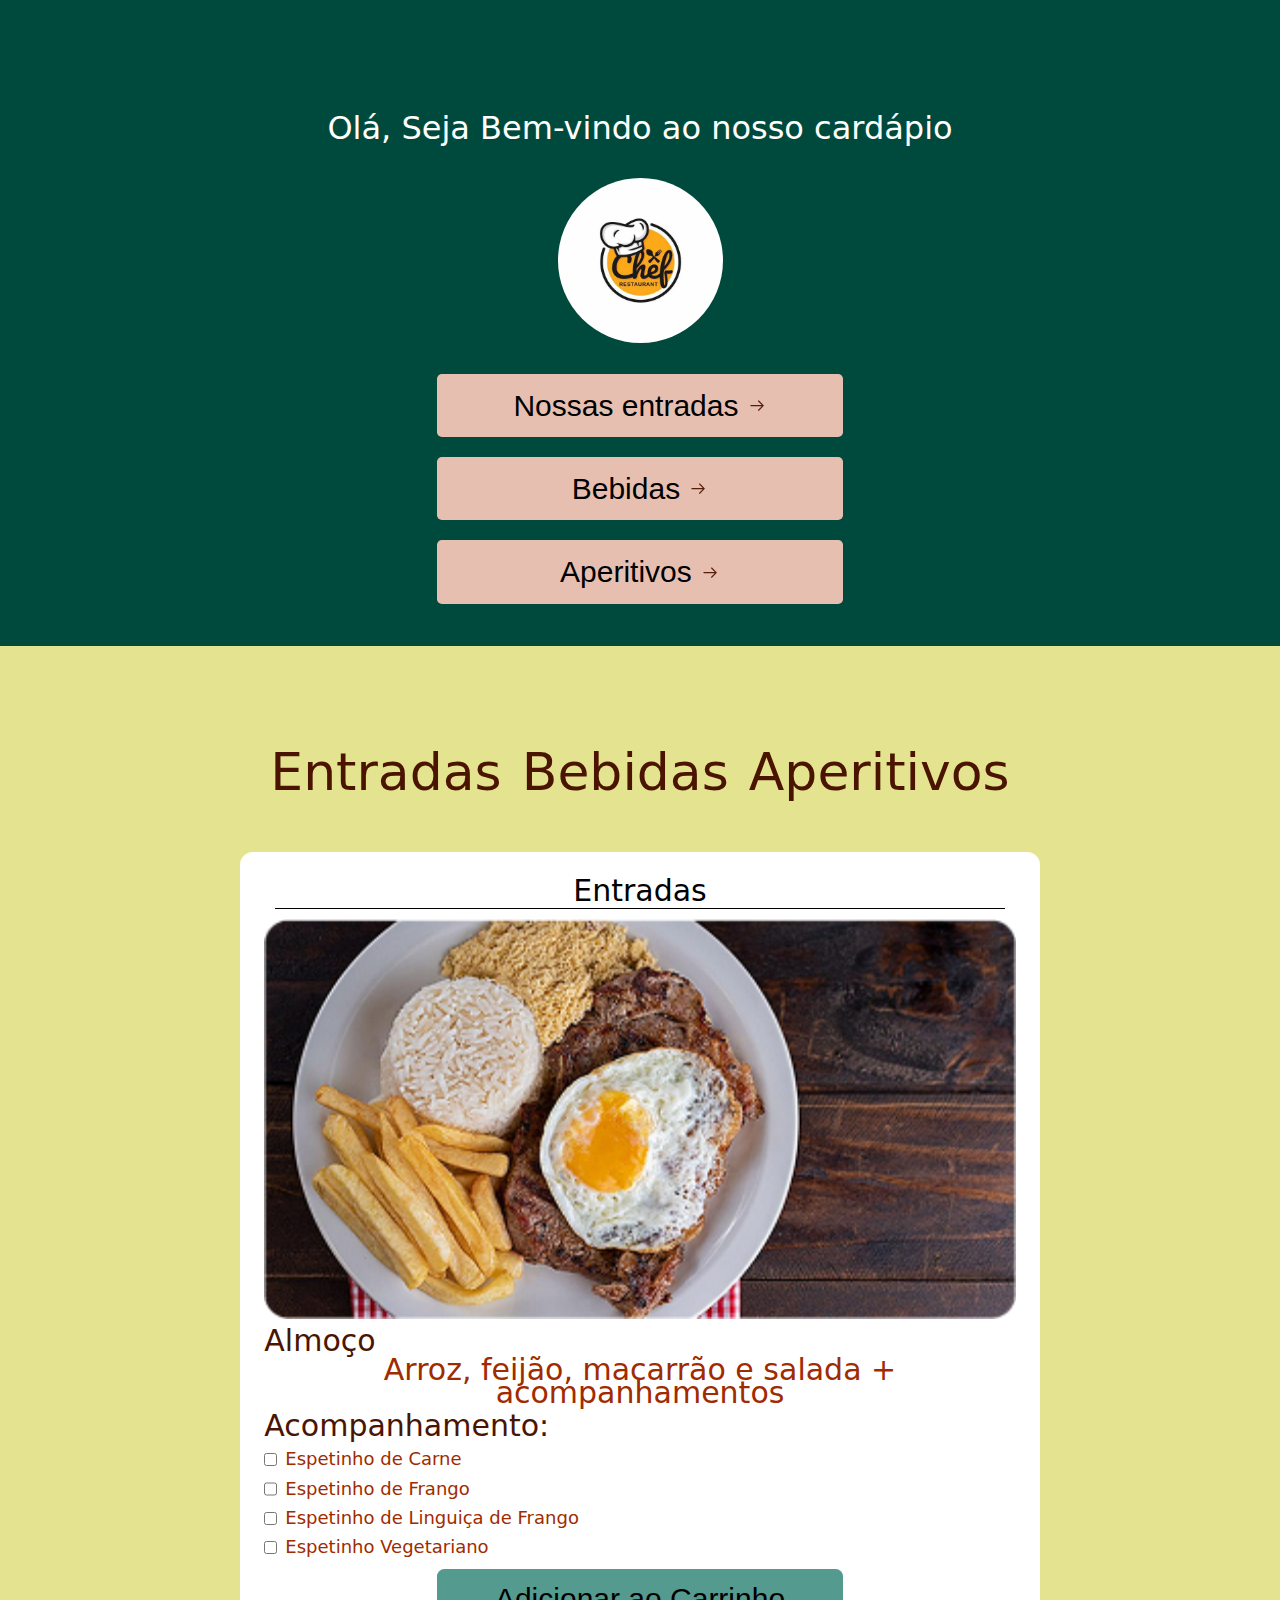
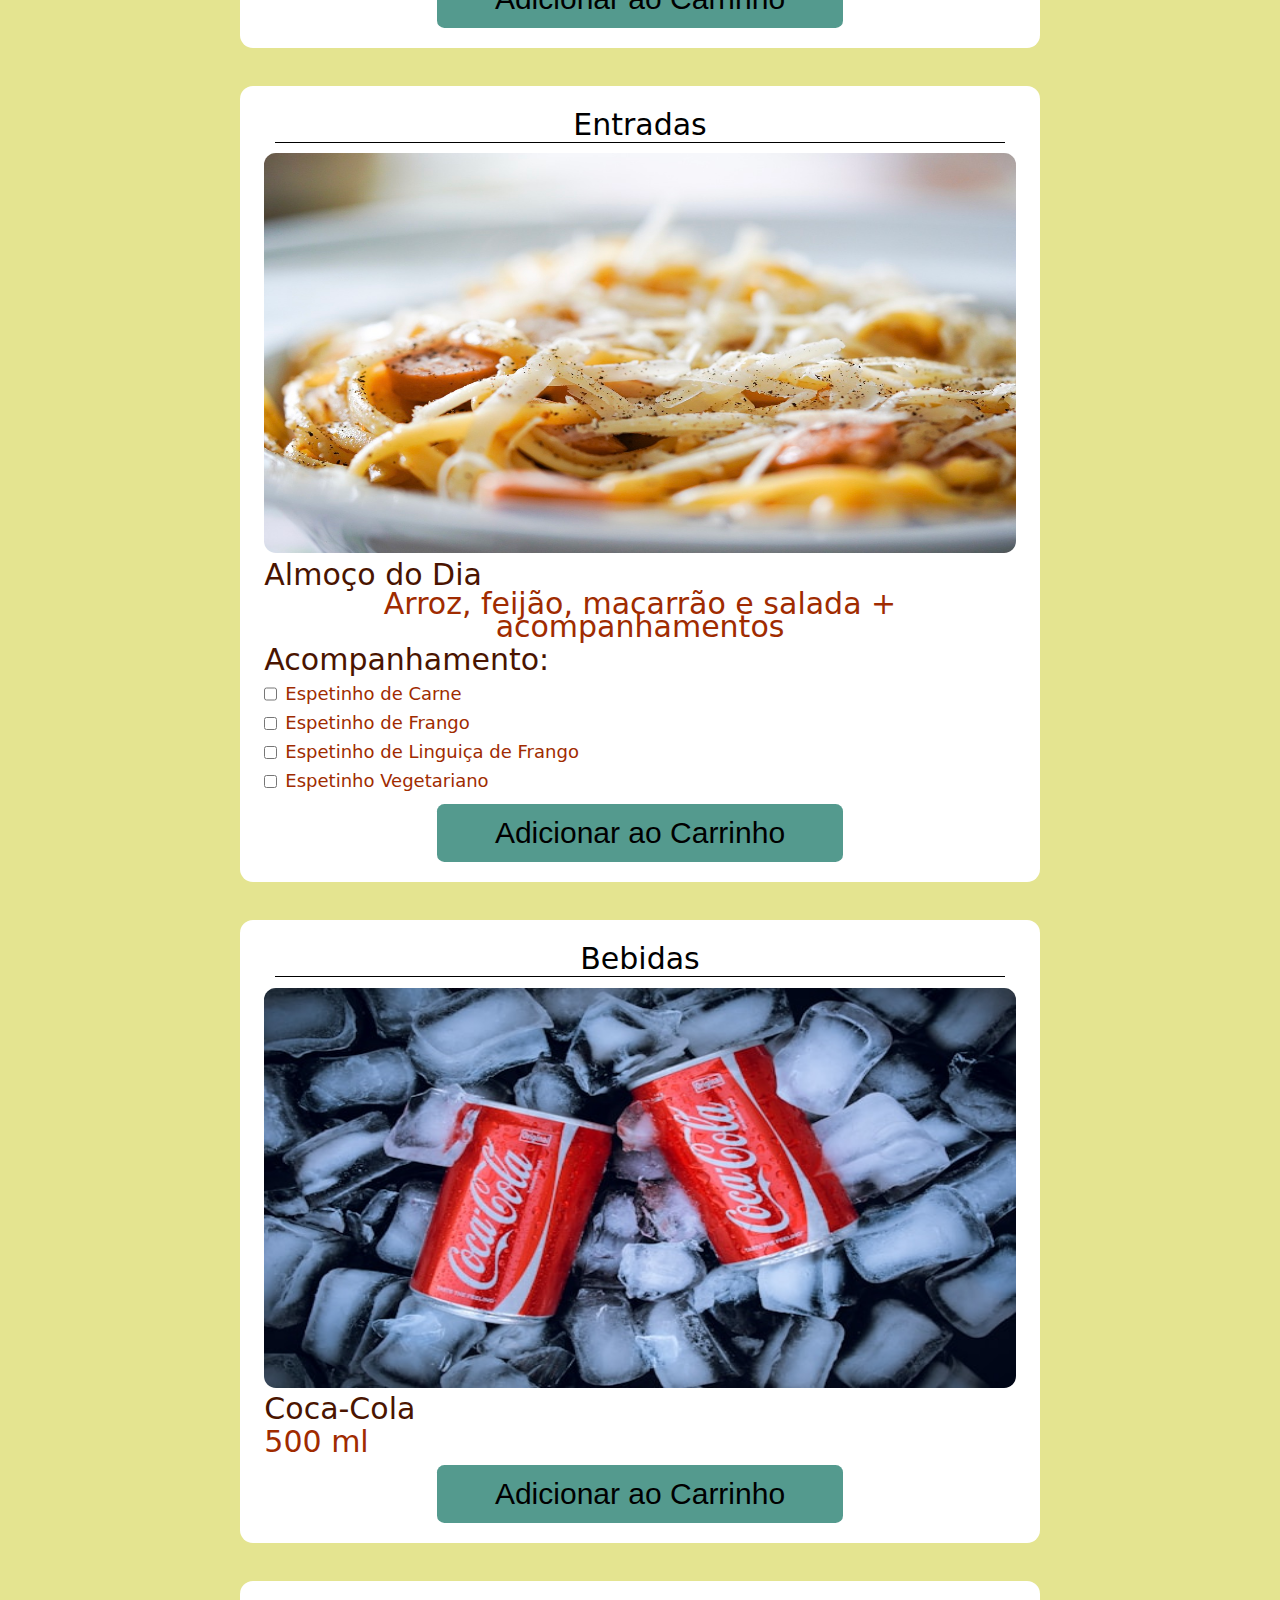
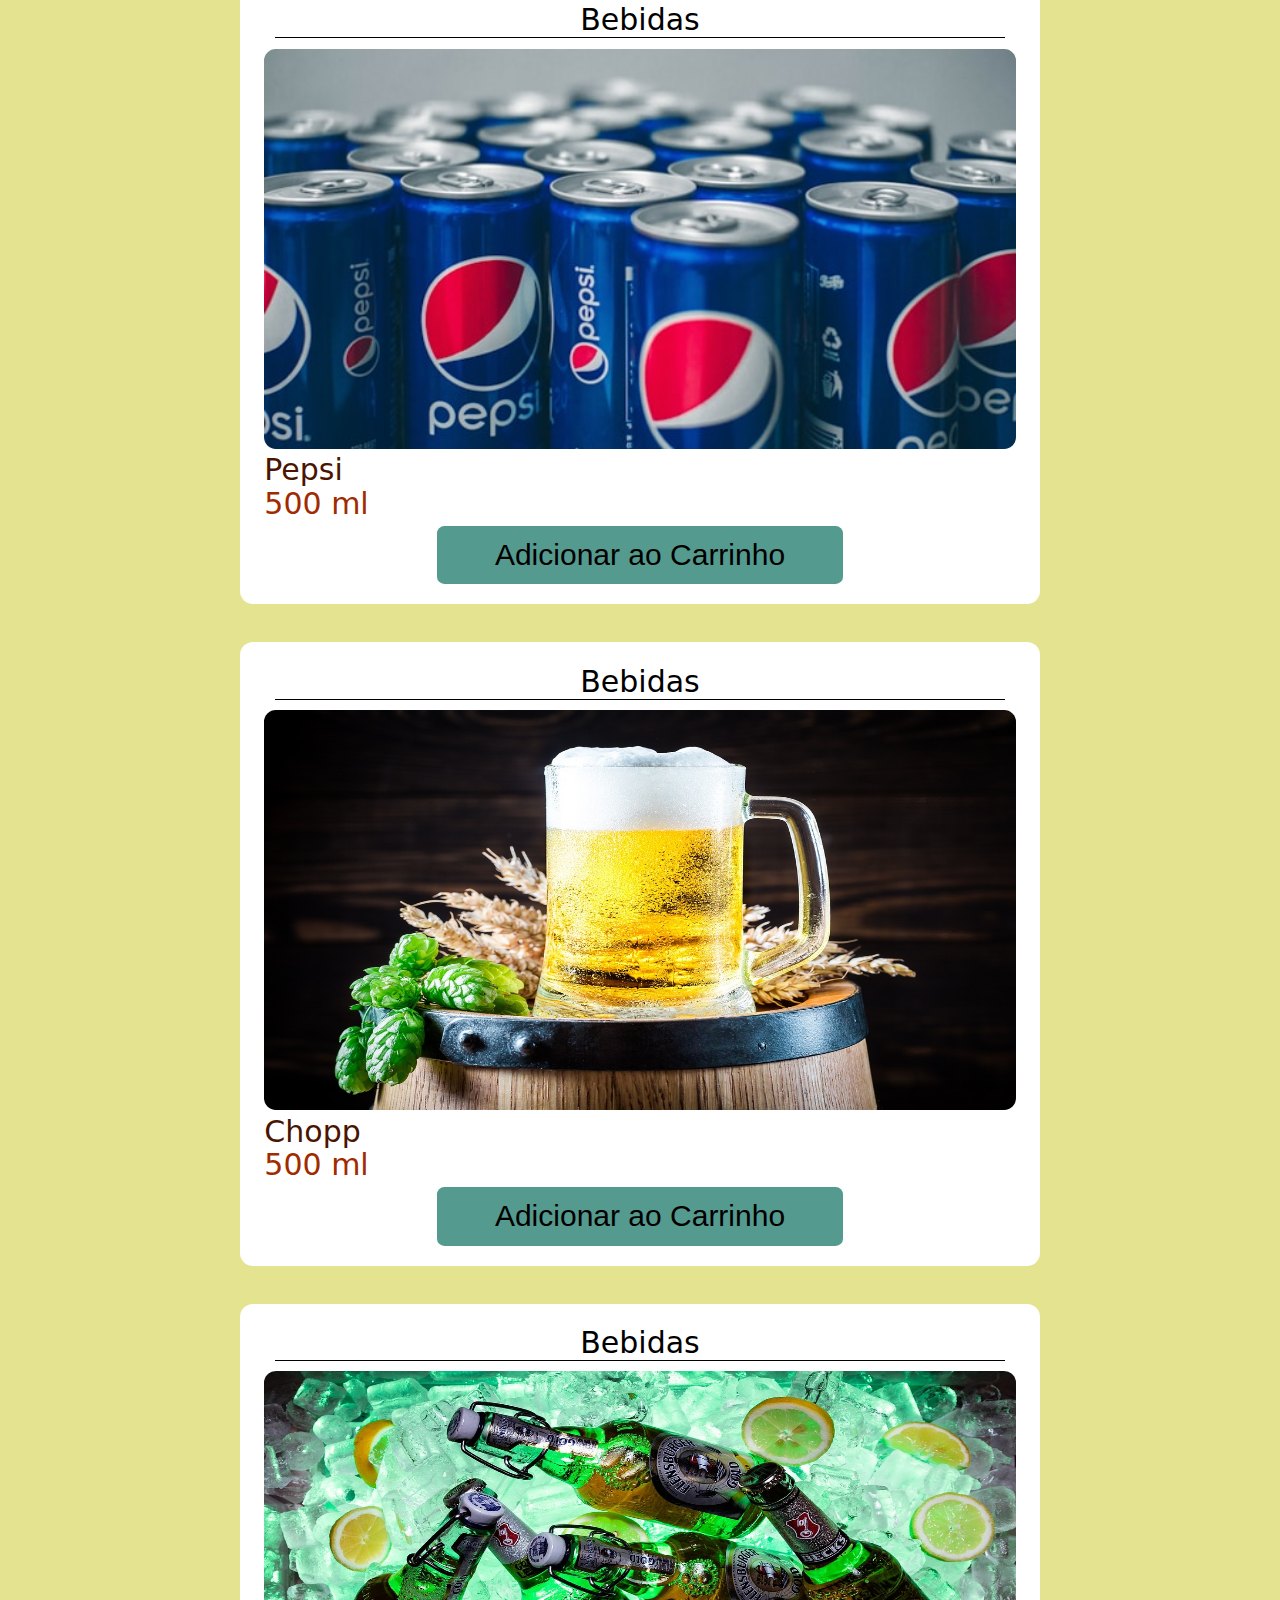
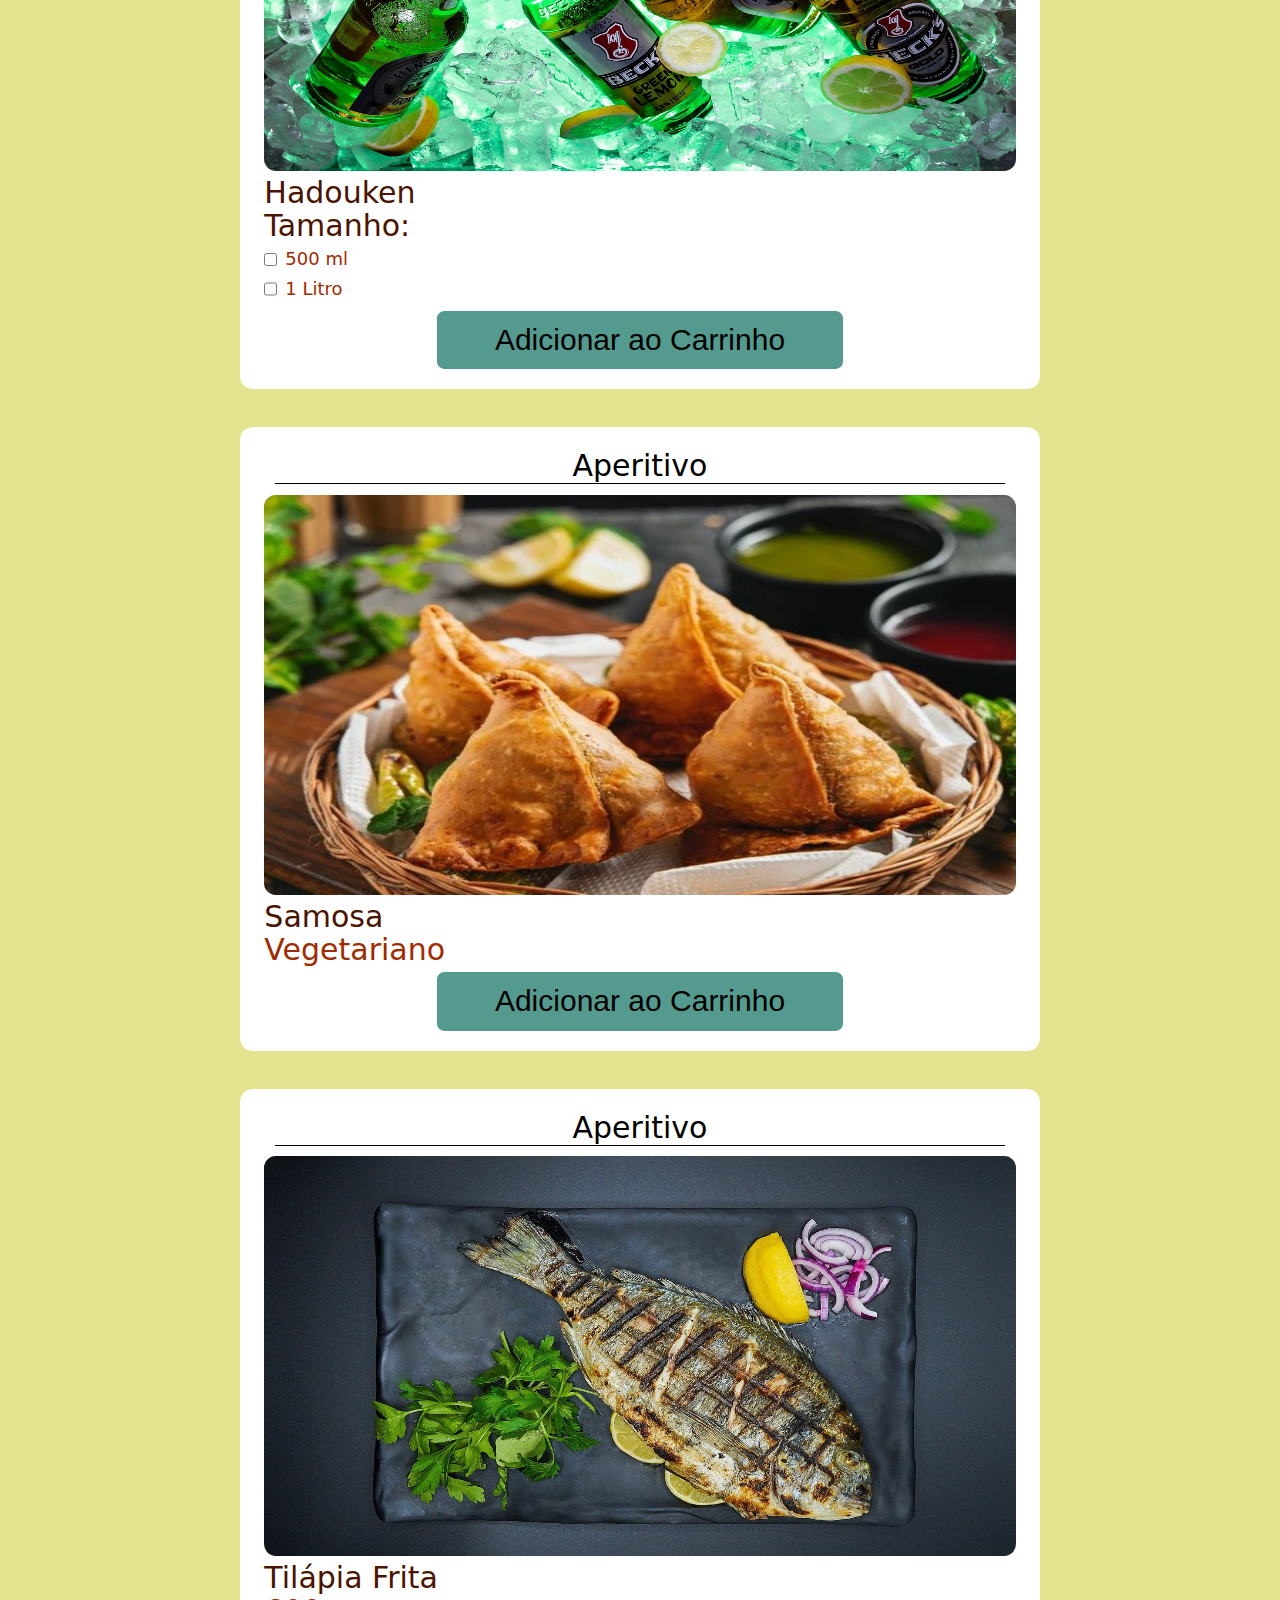
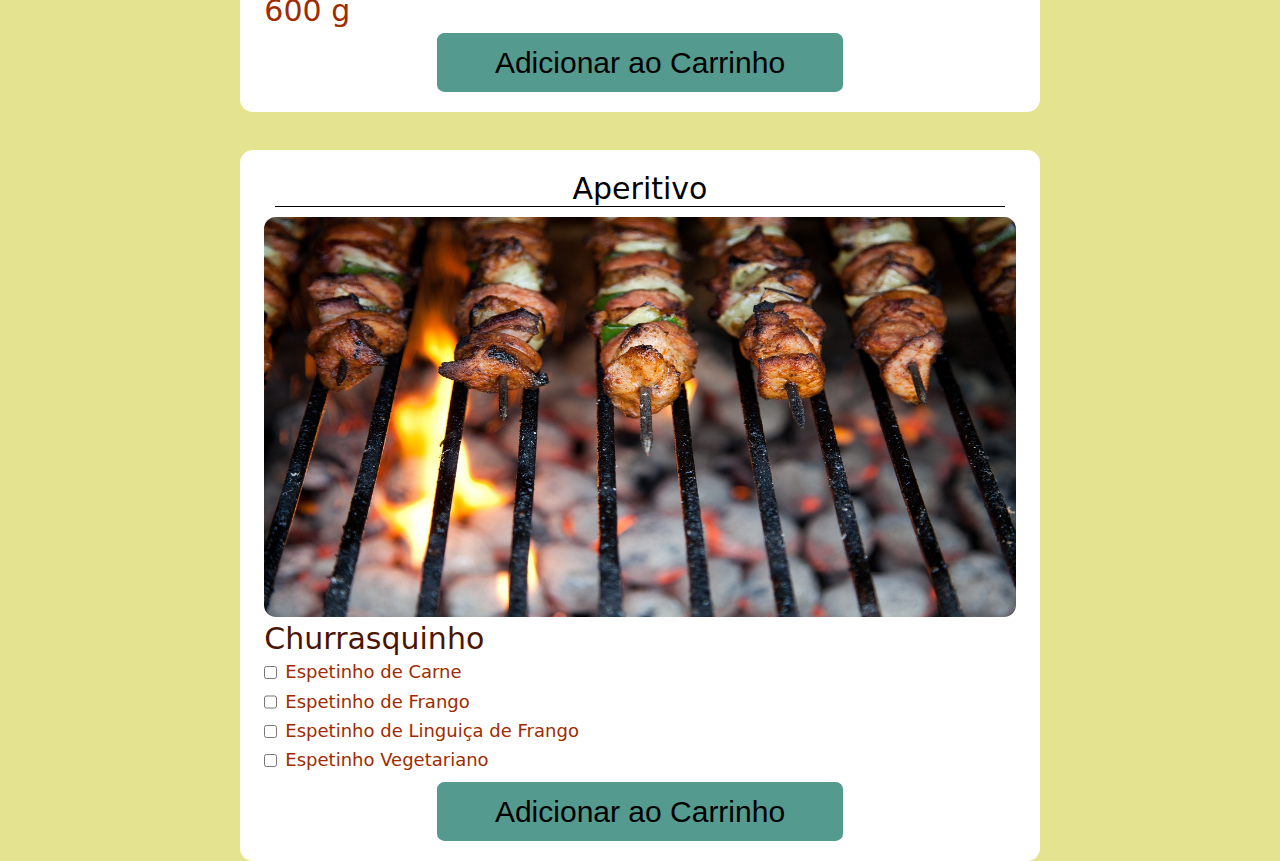
<file: pages/exemplo-cardapio.html>
<!DOCTYPE html>
<html lang="en">

<head>
    <meta charset="UTF-8">
    <meta name="viewport" content="width=device-width, initial-scale=1.0">
    <title>Menu</title>
    <link rel="stylesheet" href="../styles/exemplo-cardapio.css">
</head>

<body>
    <header>
        <div class="header">
            <h1 class="header_title">Olá, Seja Bem-vindo ao nosso cardápio</h1>
            <img src="../assets/restaurant-logo.jpg" alt="Logo-Chef-Restaurant" class="header_image">
            <div class="header_button">
                <button class="header__button--primary">Nossas entradas <img
                        src="../assets/solar_arrow-right-linear.svg" alt="seta-direita"></button>
                <button class="header__button--secondary">Bebidas <img src="../assets/solar_arrow-right-linear.svg"
                        alt="seta-direita"></button>
                <button class="header__button--tertiary">Aperitivos <img src="../assets/solar_arrow-right-linear.svg"
                        alt="seta-direita"></button>
            </div>
        </div>
    </header>
    <main>
        <div class="main_title">
            <p>Entradas</p>
            <p>Bebidas</p>
            <p>Aperitivos</p>
        </div>
        <div class="main_card">
            <div class="card_title">Entradas</div>
            <img src="../assets/almoço 1.png" alt="foto-almoco" class="card_image">
            <div class="card_description">Almoço
                <p>Arroz, feijão, macarrão e salada + acompanhamentos</p>
            </div>
            <div class="card_description">Acompanhamento:</div>
            <div class="checkbox-list">
                <label><input type="checkbox" name="opcao1"> Espetinho de Carne</label>
                <label><input type="checkbox" name="opcao2"> Espetinho de Frango</label>
                <label><input type="checkbox" name="opcao3"> Espetinho de Linguiça de Frango</label>
                <label><input type="checkbox" name="opcao4"> Espetinho Vegetariano</label>
              </div>
            <button class="card_button">Adicionar ao Carrinho</button>              
        </div>
        <br/>
        <br/>
        <div class="main_card">
            <div class="card_title">Entradas</div>
            <img src="../assets/macarrao.jpg" alt="foto-almoco" class="card_image">
            <div class="card_description">Almoço do Dia
                <p>Arroz, feijão, macarrão e salada + acompanhamentos</p>
            </div>
            <div class="card_description">Acompanhamento:</div>
            <div class="checkbox-list">
                <label><input type="checkbox" name="opcao1"> Espetinho de Carne</label>
                <label><input type="checkbox" name="opcao2"> Espetinho de Frango</label>
                <label><input type="checkbox" name="opcao3"> Espetinho de Linguiça de Frango</label>
                <label><input type="checkbox" name="opcao4"> Espetinho Vegetariano</label>
              </div>
            <button class="card_button">Adicionar ao Carrinho</button>              
        </div>
        <br/>
        <br/>
        <div class="main_card">
            <div class="card_title">Bebidas</div>
            <img src="../assets/coca.jpg" alt="foto-almoco" class="card_image">
            <div class="card_description">Coca-Cola</div>
            <div class="card_description"><p>500 ml</p></div>
            <button class="card_button">Adicionar ao Carrinho</button>              
        </div>
        <br/>
        <br/>
        <div class="main_card">
            <div class="card_title">Bebidas</div>
            <img src="../assets/pepsi.jpg" alt="foto-almoco" class="card_image">
            <div class="card_description">Pepsi</div>
            <div class="card_description"><p>500 ml</p></div>
            <button class="card_button">Adicionar ao Carrinho</button>              
        </div>
        <br/>
        <br/>
        <div class="main_card">
            <div class="card_title">Bebidas</div>
            <img src="../assets/shopping.jpg" alt="foto-almoco" class="card_image">
            <div class="card_description">Chopp</div>
            <div class="card_description"><p>500 ml</p></div>
            <button class="card_button">Adicionar ao Carrinho</button>              
        </div>
        <br/>
        <br/>
        <div class="main_card">
            <div class="card_title">Bebidas</div>
            <img src="../assets/hadouken.jpg" alt="foto-almoco" class="card_image">
            <div class="card_description">Hadouken </div>
            <div class="card_description">Tamanho:</div>
            <div class="checkbox-list">
                <label><input type="checkbox" name="opcao1"> 500 ml</label>
                <label><input type="checkbox" name="opcao2"> 1 Litro</label>
              </div>
            <button class="card_button">Adicionar ao Carrinho</button>              
        </div>
        <br/>
        <br/>
        <div class="main_card">
            <div class="card_title">Aperitivo</div>
            <img src="../assets/samosa.png" alt="foto-almoco" class="card_image">
            <div class="card_description">Samosa</div>
            <div class="card_description"><p>Vegetariano</p></div>
            <button class="card_button">Adicionar ao Carrinho</button>              
        </div>
        <br/>
        <br/>
        <div class="main_card">
            <div class="card_title">Aperitivo</div>
            <img src="../assets/peixe.jpg" alt="foto-almoco" class="card_image">
            <div class="card_description">Tilápia Frita</div>
            <div class="card_description"><p>600 g</p></div>
            <button class="card_button">Adicionar ao Carrinho</button>              
        </div>
        <br/>
        <br/>
        <div class="main_card">
            <div class="card_title">Aperitivo</div>
            <img src="../assets/churras.jpg" alt="foto-almoco" class="card_image">
            <div class="card_description">Churrasquinho </div>
            <div class="checkbox-list">
                <label><input type="checkbox" name="opcao1"> Espetinho de Carne</label>
                <label><input type="checkbox" name="opcao2"> Espetinho de Frango</label>
                <label><input type="checkbox" name="opcao3"> Espetinho de Linguiça de Frango</label>
                <label><input type="checkbox" name="opcao4"> Espetinho Vegetariano</label>
              </div>
            <button class="card_button">Adicionar ao Carrinho</button>              
        </div>
    </main>
</body>

</html>
</file>
<file: styles/exemplo-cardapio.css>
@import "../reset.css";

header {
    background-color: var(--primario-700);
    padding-top: 109px;
    padding-bottom: 42px;
    color: var(--terciario-50);
    text-align: center;
    width: 100%;
}

.header {

    display: flex;
    flex-direction: column;
    align-items: center;
    gap: 31px;
}

.header_title {
    font-weight: 400;
}

.header_image {
    width: 165px;
    height: 165px;
    border-radius: 348px;
}

.header_button {
    display: flex;
    width: 406px;
    flex-direction: column;
    align-items: center;
    gap: 20px;
}

button {
    background-color: var(--secundario-100);
    border-radius: 4.87px;
    width: 406px;
    height: auto;
    display: flex;
    padding: 14.614px 9.743px;
    justify-content: center;
    align-items: center;
    gap: 8.119px;
    font-size: 30px;
    border: 0;

}

body {
    width: 100%;
    background-color: #E4E490;
    font-family: system-ui, -apple-system, BlinkMacSystemFont, 'Segoe UI', Roboto, Oxygen, Ubuntu, Cantarell, 'Open Sans', 'Helvetica Neue', sans-serif;
}

.main_title {
    color: #4A1400;
    font-size: 52px;
    font-style: normal;
    font-weight: 400;
    padding-top: 96px;
    display: flex;
    justify-content: center;
    gap: 20px;
    align-items: end;
    padding-bottom: 50px;

}

.main_card {
    display: flex;
    padding: 21.109px 24.356px;
    width: 800px;
    margin: auto;
    flex-direction: column;
    text-align: center;
    gap: 10.554px;
    border-radius: 12.99px;
    background-color: #FFF;
    padding-bottom: 20px;
    align-items: center;
}

.card_title {
    font-size: 30px;
    font-style: normal;
    font-weight: 400;
    border-bottom: 1.5px solid #000000;
    width: 730px;
}

.card_image {
    height: 400px;
    width: auto;
    align-self: stretch;
    aspect-ratio: 367.29/198.95;
    border-radius: 11.884px;
}

.card_description {
    align-self: stretch;
    color: var(--secundario-900);
    font-size: 30px;
    font-weight: 400;
    line-height: 22.73px;
    word-wrap: break-word;
    flex-direction: column;
    justify-content: flex-start;
    align-items: flex-start;
    gap: 6.50px;
    display: flex;
}

.card_description p {
    color: var(--secundario-600);
    font-weight: 500;
}

.checkbox-list {
    align-self: stretch;
    color: var(--secundario-900);
    font-size: 17.86px;
    font-weight: 500;
    line-height: 22.73px;
    word-wrap: break-word;
    flex-direction: column;
    justify-content: flex-start;
    align-items: flex-start;
    gap: 6.50px;
    display: flex;

}

.checkbox-list label {
    font-size: 18px;
    display: flex;
    align-items: left;
    gap: 8px;
    color: var(--secundario-600);
}

.card_button {
    display: flex;
    padding: 12.245px;
    justify-content: center;
    align-items: center;
    gap: 12.245px;
    border-radius: 7.347px;
    background-color: var(--primario-300);
    border: 0;
}
</file>
